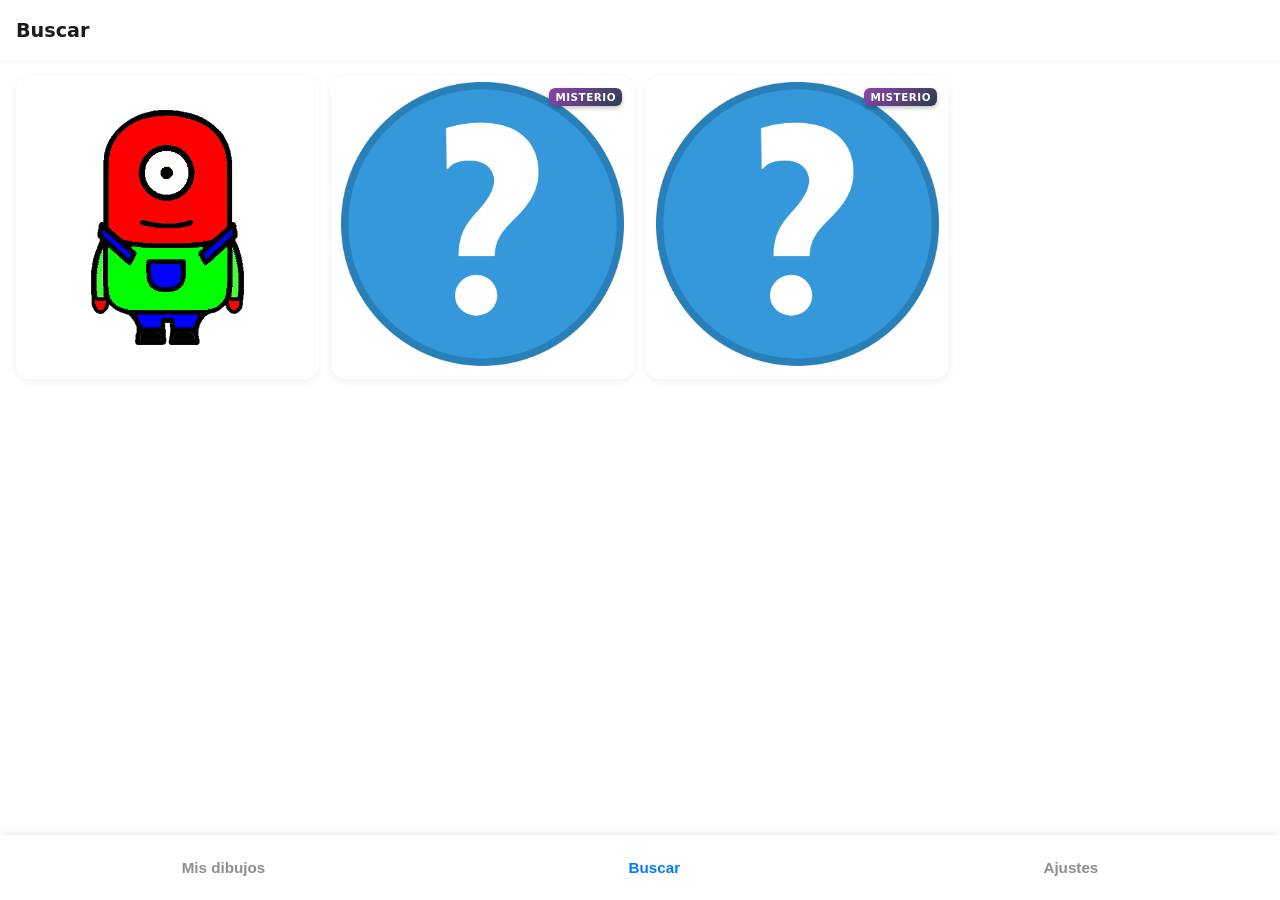
<file: index.html>
<!DOCTYPE html>
<html lang="es">
<head>
  <meta charset="UTF-8">
  <meta name="viewport" content="width=device-width, initial-scale=1.0, maximum-scale=1.0, user-scalable=no, viewport-fit=cover">
  <title>Juego de Colorear</title>

  <link rel="shortcut icon" href="data:image/x-icon;," type="image/x-icon">

  <!-- Estilos modulares -->
  <link rel="stylesheet" href="css/main.css">
  <link rel="stylesheet" href="css/screens.css">
  <link rel="stylesheet" href="css/components.css">
</head>
<body>

  <!-- PANTALLA PRINCIPAL / MENÚ -->
  <div id="main-menu" class="screen active">
    <header class="app-header">
      <h1 id="header-title">Buscar</h1>
    </header>

    <main class="menu-content">
      <div id="tab-slider" class="tab-slider">
        <!-- Pestaña 0: Mis Dibujos -->
        <section class="tab-page"></section>

        <!-- Pestaña 1: Buscar -->
        <section class="tab-page">
          <div id="search-grid" class="grid-container"></div>
        </section>

        <!-- Pestaña 2: Ajustes -->
        <section class="tab-page"></section>
      </div>
    </main>

    <nav class="bottom-nav">
      <button class="nav-item" data-tab="0" data-title="Mis Dibujos">Mis dibujos</button>
      <button class="nav-item active" data-tab="1" data-title="Buscar">Buscar</button>
      <button class="nav-item" data-tab="2" data-title="Ajustes">Ajustes</button>
    </nav>
  </div>

  <!-- PANTALLA DE JUEGO -->
  <div id="game-screen" class="screen">
    <button id="btn-back" class="btn-floating-back" aria-label="Volver al menú">
      <svg width="24" height="24" viewBox="0 0 24 24" fill="none" stroke="currentColor" stroke-width="2.5" stroke-linecap="round" stroke-linejoin="round">
        <path d="M19 12H5M12 19l-7-7 7-7"/>
      </svg>
    </button>

    <div class="canvas-container">
      <!-- Capa 1: lienzo donde se pinta -->
      <canvas id="paint-canvas"></canvas>
      <!-- Capa 2: líneas y números (lineart) -->
      <img id="lineart-overlay" alt="Lineart">
    </div>

    <!-- Paleta dinámica (la genera palette.js) -->
    <div class="color-palette"></div>

    <!-- Pantalla de enhorabuena (se muestra al terminar el dibujo) -->
    <div id="win-overlay" class="win-overlay" hidden>
      <div class="win-card">
        <div class="win-emoji">🎉</div>
        <h2>¡Enhorabuena!</h2>
        <p>Has completado el dibujo</p>
        <img id="win-preview" alt="Tu dibujo terminado" hidden>
        <div class="win-actions">
          <button id="btn-restart" class="btn-primary" type="button">Reiniciar dibujo</button>
          <button id="btn-win-menu" class="btn-secondary" type="button">Volver al menú</button>
        </div>
      </div>
    </div>
  </div>

  <!-- drawings.js ya es módulo: lo importa main.js -->
  <script type="module" src="js/main.js"></script>
</body>
</html>
</file>
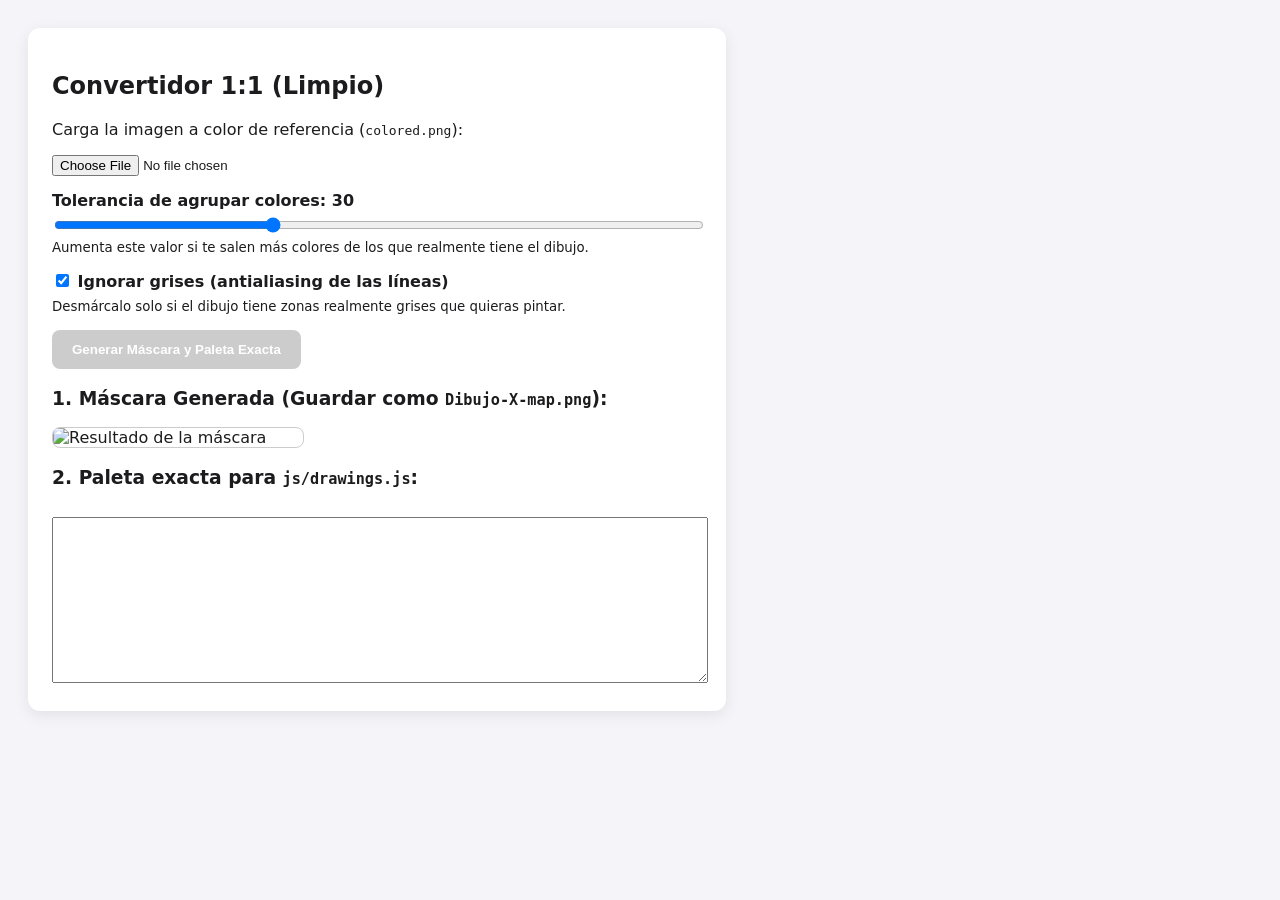
<file: converter.html>
<!DOCTYPE html>
<html lang="es">
<head>
  <meta charset="UTF-8">
  <title>Convertidor 1:1 de Máscara y Paleta</title>
  <style>
    body { font-family: system-ui, sans-serif; padding: 20px; background: #f4f4f9; color: #1c1c1e; }
    .box { background: white; padding: 24px; border-radius: 12px; max-width: 650px; box-shadow: 0 4px 15px rgba(0,0,0,0.08); }
    .control-group { margin: 15px 0; }
    label { font-weight: bold; display: block; margin-bottom: 5px; }
    input[type="range"] { width: 100%; }
    textarea { width: 100%; height: 160px; font-family: monospace; font-size: 13px; margin-top: 10px; }
    img { max-width: 250px; margin-top: 10px; border: 1px solid #ccc; border-radius: 8px; display: block; }
    button { padding: 12px 20px; background: #007aff; color: white; border: none; border-radius: 8px; font-weight: bold; cursor: pointer; }
    button:disabled { background: #ccc; }
    .stats { font-weight: bold; color: #007aff; margin-top: 10px; font-size: 1.1rem; }
  </style>
</head>
<body>

<div class="box">
  <h2>Convertidor 1:1 (Limpio)</h2>
  <p>Carga la imagen a color de referencia (<code>colored.png</code>):</p>
  
  <div class="control-group">
    <input type="file" id="imageInput" accept="image/png, image/jpeg">
  </div>

  <div class="control-group">
    <label for="tolerance">Tolerancia de agrupar colores: <span id="toleranceVal">30</span></label>
    <input type="range" id="tolerance" min="5" max="80" value="30">
    <small>Aumenta este valor si te salen más colores de los que realmente tiene el dibujo.</small>
  </div>

  <div class="control-group">
    <label><input type="checkbox" id="ignoreGray" checked> Ignorar grises (antialiasing de las líneas)</label>
    <small>Desmárcalo solo si el dibujo tiene zonas realmente grises que quieras pintar.</small>
  </div>

  <button id="processBtn" disabled>Generar Máscara y Paleta Exacta</button>

  <div id="stats" class="stats"></div>

  <h3>1. Máscara Generada (Guardar como <code>Dibujo-X-map.png</code>):</h3>
  <img id="resultImage" alt="Resultado de la máscara" />
  <a id="downloadLink" download="Dibujo-X-map.png" style="display:none; margin-top:10px">⬇ Descargar mapa PNG</a>

  <h3>2. Paleta exacta para <code>js/drawings.js</code>:</h3>
  <textarea id="paletteOutput" readonly></textarea>
</div>

<script>
  const imageInput = document.getElementById('imageInput');
  const toleranceInput = document.getElementById('tolerance');
  const toleranceVal = document.getElementById('toleranceVal');
  const processBtn = document.getElementById('processBtn');
  const resultImage = document.getElementById('resultImage');
  const paletteOutput = document.getElementById('paletteOutput');
  const stats = document.getElementById('stats');
  const downloadLink = document.getElementById('downloadLink');
  const ignoreGray = document.getElementById('ignoreGray');

  let loadedImg = null;

  toleranceInput.addEventListener('input', (e) => {
    toleranceVal.textContent = e.target.value;
  });

  imageInput.addEventListener('change', (e) => {
    const file = e.target.files[0];
    if (!file) return;

    const reader = new FileReader();
    reader.onload = (event) => {
      loadedImg = new Image();
      loadedImg.onload = () => { processBtn.disabled = false; };
      loadedImg.src = event.target.result;
    };
    reader.readAsDataURL(file);
  });

  // ==CORE START==
  const LINE_MAX = 15;      // R, G y B por debajo = línea negra
  const WHITE_MIN = 245;    // R, G y B por encima = fondo blanco
  const FLAT2 = 12 * 12;    // un píxel es "plano" si sus vecinos difieren menos que esto (distancia²)
  const GRAY_SAT = 14;      // max(RGB) - min(RGB) <= esto => gris
  const AA_PASSES = 2;      // px que los bordes suavizados heredan del color vecino

  const dist2 = (r1, g1, b1, r2, g2, b2) => (r1 - r2) ** 2 + (g1 - g2) ** 2 + (b1 - b2) ** 2;
  const toHex = (r, g, b) => '#' + [r, g, b].map((v) => v.toString(16).padStart(2, '0')).join('');

  // Modifica `data` (RGBA) dejando la máscara: ID en R, G=B=0, A=255. Devuelve { palette } o { error }.
  function buildMask(data, width, height, tol2, ignoreGray) {
    const n = width * height;

    // 0 = fondo, 1 = línea negra, 2 = interior plano (candidato a color), 3 = resto (antialiasing/bordes)
    const cls = new Uint8Array(n);
    for (let p = 0, i = 0; p < n; p++, i += 4) {
      const r = data[i], g = data[i + 1], b = data[i + 2];
      if (data[i + 3] < 10 || (r > WHITE_MIN && g > WHITE_MIN && b > WHITE_MIN)) cls[p] = 0;
      else if (r < LINE_MAX && g < LINE_MAX && b < LINE_MAX) cls[p] = 1;
      else cls[p] = 3;
    }

    // Solo los píxeles del INTERIOR de una zona (vecinos casi idénticos) definen la paleta.
    // Las rampas de antialiasing cambian de un píxel al siguiente, así que quedan fuera.
    const far = (i, q) => {
      const j = q * 4;
      return dist2(data[i], data[i + 1], data[i + 2], data[j], data[j + 1], data[j + 2]) > FLAT2;
    };
    for (let y = 0; y < height; y++) {
      for (let x = 0; x < width; x++) {
        const p = y * width + x;
        if (cls[p] !== 3) continue;
        const i = p * 4;
        if (ignoreGray && Math.max(data[i], data[i + 1], data[i + 2]) - Math.min(data[i], data[i + 1], data[i + 2]) <= GRAY_SAT) continue;
        const notFlat =
          (x > 0 && far(i, p - 1)) || (x < width - 1 && far(i, p + 1)) ||
          (y > 0 && far(i, p - width)) || (y < height - 1 && far(i, p + width));
        if (!notFlat) cls[p] = 2;
      }
    }

    // PASO 1: histograma (celdas de 8 niveles/canal) solo de píxeles interiores
    const bins = new Map();
    for (let p = 0, i = 0; p < n; p++, i += 4) {
      if (cls[p] !== 2) continue;
      const r = data[i], g = data[i + 1], b = data[i + 2];
      const key = ((r >> 3) << 10) | ((g >> 3) << 5) | (b >> 3);
      const bin = bins.get(key);
      if (bin) { bin.n++; bin.r += r; bin.g += g; bin.b += b; }
      else bins.set(key, { n: 1, r, g, b });
    }

    const minPixels = Math.max(12, Math.floor(n * 0.00002));
    const palette = [];
    [...bins.values()]
      .filter((bin) => bin.n >= minPixels)
      .sort((a, b) => b.n - a.n)
      .forEach((bin) => {
        const r = Math.round(bin.r / bin.n), g = Math.round(bin.g / bin.n), b = Math.round(bin.b / bin.n);
        if (palette.some((q) => dist2(r, g, b, q.r, q.g, q.b) <= tol2)) return;
        palette.push({ id: palette.length + 1, r, g, b, hex: toHex(r, g, b) });
      });

    if (!palette.length) return { error: '❌ No se detectaron colores. Baja la tolerancia o desmarca "Ignorar grises".' };
    if (palette.length > 255) return { error: `❌ ${palette.length} colores: el canal R solo admite 255. Sube la tolerancia.` };

    // PASO 2: los interiores toman el color más cercano de la paleta
    const cache = new Map();
    const classify = (r, g, b) => {
      const key = (r << 16) | (g << 8) | b;
      let id = cache.get(key);
      if (id !== undefined) return id;
      let best = Infinity;
      id = 0;
      for (const q of palette) {
        const d = dist2(r, g, b, q.r, q.g, q.b);
        if (d < best) { best = d; id = q.id; }
      }
      if (best > tol2) id = 0;
      cache.set(key, id);
      return id;
    };

    let ids = new Uint8Array(n);
    for (let p = 0, i = 0; p < n; p++, i += 4) {
      if (cls[p] !== 2) continue;
      ids[p] = classify(data[i], data[i + 1], data[i + 2]);
      if (!ids[p]) cls[p] = 3;
    }

    // Los bordes suavizados NO se asignan por color (daría anillos grises): heredan el ID del vecino
    for (let pass = 0; pass < AA_PASSES; pass++) {
      const next = ids.slice();
      for (let y = 0; y < height; y++) {
        for (let x = 0; x < width; x++) {
          const p = y * width + x;
          if (cls[p] !== 3 || ids[p]) continue;
          const id = (x > 0 && ids[p - 1]) || (x < width - 1 && ids[p + 1]) ||
                     (y > 0 && ids[p - width]) || (y < height - 1 && ids[p + width]) || 0;
          if (id) next[p] = id;
        }
      }
      ids = next;
    }

    for (let p = 0, i = 0; p < n; p++, i += 4) {
      data[i] = ids[p]; data[i + 1] = 0; data[i + 2] = 0; data[i + 3] = 255; // opaco: sin pérdidas por alpha
    }
    return { palette };
  }
  // ==CORE END==

  processBtn.addEventListener('click', () => {
    if (!loadedImg) return;

    const width = loadedImg.naturalWidth;
    const height = loadedImg.naturalHeight;
    const tolerance = parseInt(toleranceInput.value);

    const canvas = document.createElement('canvas');
    canvas.width = width;
    canvas.height = height;
    const ctx = canvas.getContext('2d', { willReadFrequently: true });
    ctx.drawImage(loadedImg, 0, 0);

    const imgData = ctx.getImageData(0, 0, width, height);
    const { palette, error } = buildMask(imgData.data, width, height, tolerance ** 2, ignoreGray.checked);
    if (error) { stats.textContent = error; return; }
    ctx.putImageData(imgData, 0, 0);

    const url = canvas.toDataURL('image/png');
    resultImage.src = url;
    downloadLink.href = url;
    downloadLink.style.display = 'inline-block';
    stats.textContent = `✅ ¡Hecho! Paleta con ${palette.length} colores (regiones 1 a ${palette.length}).`;

    let code = 'palette: [\n';
    palette.forEach((item) => { code += `  '${item.hex}', // Zona R = ${item.id}\n`; });
    code += ']';
    paletteOutput.value = code;
  });
</script>

</body>
</html>
</file>
<file: css/main.css>
*, *::before, *::after {
  box-sizing: border-box;
  margin: 0;
  padding: 0;
}

[hidden] {
  display: none !important;
}

html, body {
  height: 100%;
  overflow: hidden;
  overscroll-behavior: none; /* evita el pull-to-refresh al tocar/arrastrar sobre el lienzo */
}

body {
  background-color: #ffffff;
  font-family: system-ui, -apple-system, BlinkMacSystemFont, 'Segoe UI', Roboto, sans-serif;
  touch-action: manipulation;
  -webkit-tap-highlight-color: transparent;
}
</file>
<file: css/screens.css>
/* PANTALLAS: una sola definición, ocupan el viewport visible */
.screen {
  display: none;
  position: fixed;
  inset: 0;
  flex-direction: column;
}

.screen.active {
  display: flex;
}

.app-header {
  flex: 0 0 auto;
  height: calc(60px + env(safe-area-inset-top, 0px));
  padding: env(safe-area-inset-top, 0px) 16px 0;
  display: flex;
  align-items: center;
  background-color: #ffffff;
  box-shadow: 0 1px 4px rgba(0, 0, 0, 0.05);
  z-index: 10;
}

.app-header h1 {
  font-size: 1.2rem;
  font-weight: 700;
  color: #1c1c1e;
}

/* El alto lo reparte flexbox: sin números mágicos tipo calc(100vh - 125px) */
.menu-content {
  flex: 1;
  min-height: 0;
  position: relative;
  overflow: hidden;
}

.tab-slider {
  display: flex;
  width: 300%;
  height: 100%;
  transition: transform 0.3s cubic-bezier(0.25, 1, 0.5, 1);
}

.tab-page {
  width: 33.33333%;
  height: 100%;
  overflow-y: auto;
}

.canvas-container {
  position: relative;
  flex: 1;
  min-height: 0;
  overflow: hidden;
}

/* paint-canvas y overlay deben ser idénticos en tamaño y posición:
   el motor convierte coordenadas usando el rect del canvas */
#paint-canvas,
#lineart-overlay {
  position: absolute;
  top: 50%;
  left: 50%;
  transform: translate(-50%, -50%);
  max-width: 92%;
  max-height: 92%;
  width: auto;
  height: auto;
}

#paint-canvas {
  z-index: 1;
}

#lineart-overlay {
  z-index: 2;
  pointer-events: none;
  mix-blend-mode: multiply; /* el blanco del PNG deja ver la pintura; quítalo si el PNG ya es transparente */
}
</file>
<file: css/components.css>
/* GRID DE DIBUJOS (4 columnas) */
.grid-container {
  display: grid;
  grid-template-columns: repeat(4, 1fr);
  gap: 12px;
  padding: 16px;
  width: 100%;
}

.grid-card {
  background: #ffffff;
  border-radius: 14px;
  padding: 6px;
  box-shadow: 0 2px 8px rgba(0, 0, 0, 0.06);
  cursor: pointer;
}

.grid-square {
  position: relative; /* para ubicar el badge encima */
  width: 100%;
  aspect-ratio: 1 / 1;
  border-radius: 8px;
  overflow: hidden;
  display: flex;
  align-items: center;
  justify-content: center;
  background-color: #ffffff;
}

.grid-thumb {
  width: 100%;
  height: 100%;
  object-fit: contain;
  display: block;
}

.badge-mystery {
  position: absolute;
  top: 6px;
  right: 6px;
  background: linear-gradient(135deg, #8e44ad, #2c3e50);
  color: #ffffff;
  font-size: 0.65rem;
  font-weight: 700;
  padding: 3px 6px;
  border-radius: 6px;
  text-transform: uppercase;
  letter-spacing: 0.5px;
  box-shadow: 0 2px 4px rgba(0, 0, 0, 0.25);
  pointer-events: none;
  z-index: 2;
}

/* BARRA DE NAVEGACIÓN INFERIOR (ahora en el flujo, no fixed) */
.bottom-nav {
  flex: 0 0 auto;
  height: calc(65px + env(safe-area-inset-bottom, 0px));
  padding-bottom: env(safe-area-inset-bottom, 0px);
  background-color: #ffffff;
  display: flex;
  justify-content: space-around;
  align-items: center;
  box-shadow: 0 -2px 10px rgba(0, 0, 0, 0.08);
  z-index: 100;
}

.nav-item {
  background: none;
  border: none;
  font-size: 0.95rem;
  font-weight: 600;
  color: #8e8e93;
  cursor: pointer;
  padding: 8px 16px;
}

.nav-item.active {
  color: #007aff;
}

/* PALETA NUMERADA (scroll horizontal). Vive dentro de #game-screen, que ya se oculta sola. */
.color-palette {
  flex: 0 0 auto;
  height: calc(80px + env(safe-area-inset-bottom, 0px));
  padding: 0 16px env(safe-area-inset-bottom, 0px);
  display: flex;
  align-items: center;
  justify-content: flex-start;
  gap: 12px;
  overflow-x: auto;
  overflow-y: hidden;
  -webkit-overflow-scrolling: touch;
  background: #ffffff;
  box-shadow: 0 -2px 10px rgba(0, 0, 0, 0.12);
  z-index: 10;
}

/* El color del texto lo fija palette.js según la luminosidad: sin text-shadow */
.color-btn {
  flex-shrink: 0;
  width: 48px;
  height: 48px;
  border-radius: 50%;
  border: 3px solid transparent;
  cursor: pointer;
  font-size: 1.1rem;
  font-weight: bold;
  color: #ffffff;
  display: flex;
  align-items: center;
  justify-content: center;
  transition: transform 0.15s ease, border-color 0.15s ease;
  user-select: none;
}

.color-btn.active {
  transform: scale(1.18);
  border-color: #1c1c1e;
}

/* BOTÓN FLOTANTE DE VOLVER */
.btn-floating-back {
  position: absolute;
  top: calc(16px + env(safe-area-inset-top, 0px));
  left: 16px;
  width: 44px;
  height: 44px;
  border-radius: 50%;
  background-color: rgba(255, 255, 255, 0.9);
  border: none;
  box-shadow: 0 2px 8px rgba(0, 0, 0, 0.15);
  display: flex;
  align-items: center;
  justify-content: center;
  color: #1c1c1e;
  cursor: pointer;
  z-index: 50; /* por encima del canvas */
  backdrop-filter: blur(8px);
  -webkit-backdrop-filter: blur(8px);
  transition: transform 0.15s ease, background-color 0.15s ease;
}

.btn-floating-back:active {
  transform: scale(0.92);
  background-color: rgba(240, 240, 240, 0.95);
}

/* COLOR TERMINADO: sale de la paleta con animación */
.color-btn.done {
  width: 0;
  margin-left: -12px; /* absorbe el gap del flex */
  border-width: 0;
  opacity: 0;
  transform: scale(0);
  pointer-events: none;
  transition: width 0.25s ease, margin 0.25s ease, opacity 0.2s ease, transform 0.2s ease;
}

/* PANTALLA DE ENHORABUENA */
.win-overlay {
  position: absolute;
  inset: 0;
  z-index: 200;
  display: flex;
  align-items: center;
  justify-content: center;
  padding: 24px;
  background: rgba(28, 28, 30, 0.55);
  backdrop-filter: blur(6px);
  -webkit-backdrop-filter: blur(6px);
  animation: win-fade 0.25s ease;
}

.win-card {
  width: min(100%, 360px);
  max-height: 100%;
  overflow-y: auto;
  padding: 24px 20px 20px;
  text-align: center;
  background: #ffffff;
  border-radius: 24px;
  box-shadow: 0 12px 40px rgba(0, 0, 0, 0.25);
  animation: win-pop 0.35s cubic-bezier(0.2, 1.2, 0.4, 1);
}

.win-emoji { font-size: 3rem; line-height: 1; }
.win-card h2 { margin-top: 8px; font-size: 1.5rem; color: #1c1c1e; }
.win-card p { margin-top: 4px; color: #8e8e93; }

.win-card img {
  display: block;
  max-width: 100%;
  max-height: 35vh;
  margin: 16px auto;
  border-radius: 12px;
  background: #ffffff;
  box-shadow: 0 2px 12px rgba(0, 0, 0, 0.12);
}

.win-actions { display: flex; flex-direction: column; gap: 10px; margin-top: 8px; }

.win-actions button {
  padding: 14px 20px;
  border: none;
  border-radius: 14px;
  font-size: 1rem;
  font-weight: 700;
  cursor: pointer;
}

.btn-primary { background: #007aff; color: #ffffff; }
.btn-secondary { background: #f2f2f7; color: #1c1c1e; }
.win-actions button:active { transform: scale(0.97); }

@keyframes win-fade { from { opacity: 0; } to { opacity: 1; } }
@keyframes win-pop { from { transform: scale(0.8); opacity: 0; } to { transform: scale(1); opacity: 1; } }

@media (prefers-reduced-motion: reduce) {
  .win-overlay, .win-card { animation: none; }
  .color-btn.done { transition: none; }
}
</file>
